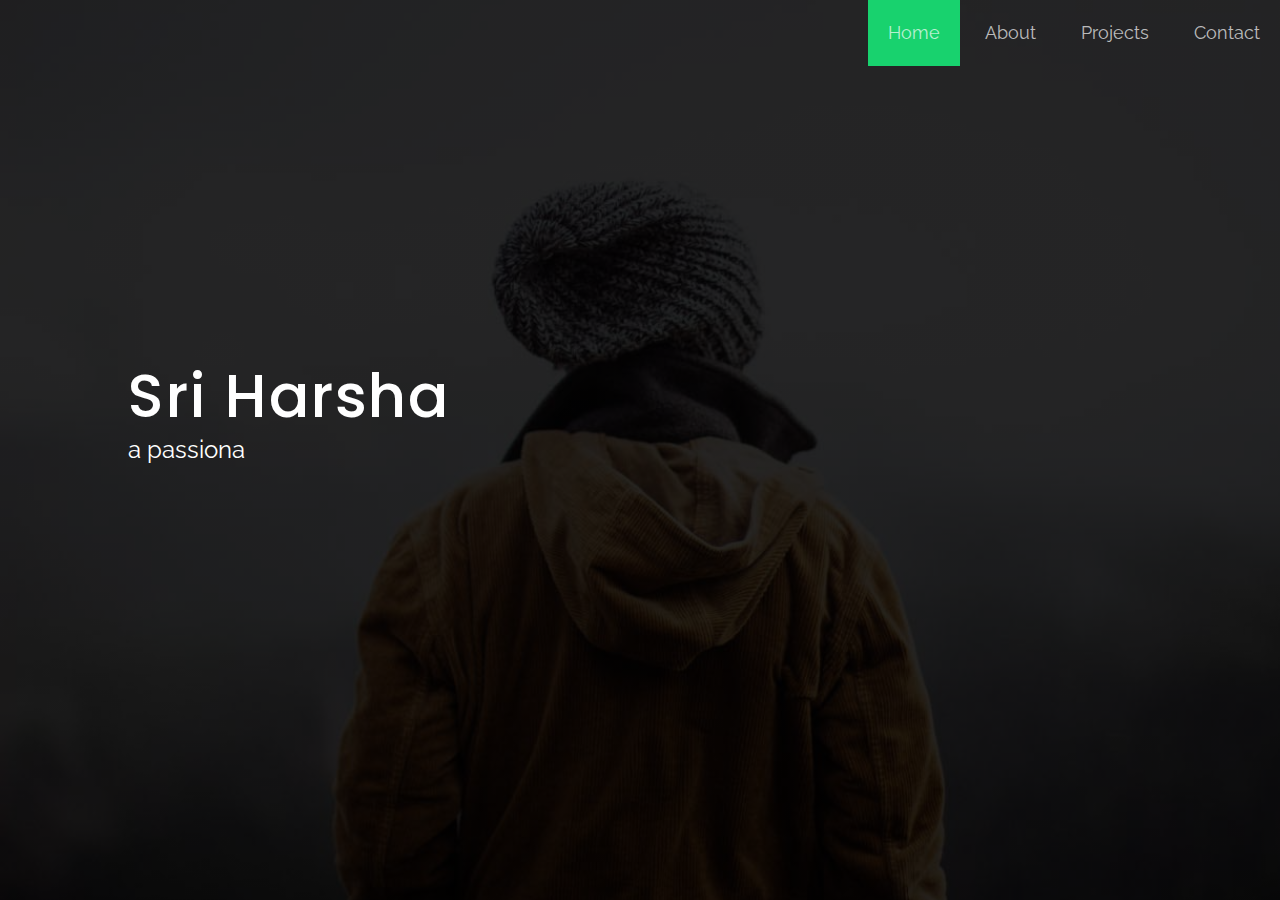
<file: index.html>
<!DOCTYPE html>
<html lang="en">
<head>
    <meta charset="UTF-8">
    <meta http-equiv="X-UA-Compatible" content="IE=edge">
    <meta name="viewport" content="width=device-width, initial-scale=1.0">
    <meta name="google" content="notranslate">
    <meta http-equiv="Content-Language" content="en">
    <meta name="description" content="SriHarsha Vajapeyayajula Portfolio website.">
    <link rel="stylesheet" href="https://cdn.jsdelivr.net/npm/bootstrap@5.1.3/dist/css/bootstrap.min.css">
    <link rel="stylesheet" href="assets/css/style.css">
    <link rel="apple-touch-icon" sizes="180x180" href="assets/faicon/apple-touch-icon.png">
    <link rel="icon" type="image/png" sizes="32x32" href="assets/faicon/favicon-32x32.png">
    <link rel="icon" type="image/png" sizes="16x16" href="assets/faicon/favicon-16x16.png">
    <link rel="manifest" href="assets/faicon/site.webmanifest">
    <title>SriHarsha | Portfolio</title>
</head>
<body onload="typeWriter()" lang="en">
    <div class="hide-nav-icon" onclick="openNav()">
        <div class="upper"></div>
        <div class="mid"></div>
        <div class="lower"></div>
    </div>
    <div id="myNav" class="overlay">
        <a href="javascript:void(0)" class="closebtn" onclick="closeNav()">&times;</a>
        <div class="overlay-content">
            <button class="hide-nav-link active home" onclick="loadContent(event,'home')">Home</button>
            <button class="hide-nav-link about" onclick="loadContent(event,'about')">About</button>
            <button class="hide-nav-link projects" onclick="loadContent(event,'projects')">Projects</button>
            <button class="hide-nav-link contact" onclick="loadContent(event,'contact')">Contact</button>
        </div>
    </div>
    <div class="nav-bar">
        <button class="navlink active home" onclick="loadContent(event,'home')">Home</button>
        <button class="navlink about" onclick="loadContent(event,'about')">About</button>
        <button class="navlink projects" onclick="loadContent(event,'projects')">Projects</button>
        <button class="navlink contact" onclick="loadContent(event,'contact')">Contact</button>
    </div>
    <div id="arrow" onclick="topFunction()">
        <div id="top-btn">
            <div class="bar" id="bar1"></div>
            <div class="bar" id="bar3"></div>
        </div>
    </div>
    <div id="home" class="content">
        <div class="bg-text">
            <h1>Sri Harsha</h1>
            <p id="typewrite"></p>
        </div>
    </div>

    <div id="about" class="content">
        <div class="container" id="profile">
            <h2 id="about-heading">About</h2>
            <div class="row">
                <div class="col-lg-3 py-5">
                    <img class="img-fluid mt-3" src="assets/imgs/ab-img.png" alt="">
                </div>
                <div class="col-lg-9">
                    <h3 id="job-title">Web/Software Developer</h3>
                    <p id="about-desc">A passionate Computer Science and Engineering
                        student at IIITDM Kancheepuram, with interest in
                        Web Development and proficient in C,C++ and
                        Python</p>
                    <div class="container text-align-center">
                        <div class="row">
                            <div class="col-md-6 details p-0">
                                <div class="each-detail">
                                    <i class="bi bi-chevron-right"></i>
                                    <p class="d-inline"><strong>Birthday:&nbsp;&nbsp;</strong>3rd June, 2002</p>
                                </div>
                                <div class="each-detail">
                                    <i class="bi bi-chevron-right"></i>
                                    <p class="d-inline"><strong>Website:&nbsp;&nbsp;</strong>https://harshavajapai.tech</p>
                                </div>
                                <div class="each-detail">
                                    <i class="bi bi-chevron-right"></i>
                                    <p class="d-inline"><strong>Phone:&nbsp;&nbsp;</strong>+91 9347777166</p>
                                </div>
                                <div class="each-detail">
                                    <i class="bi bi-chevron-right"></i>
                                    <p class="d-inline"><strong>City:&nbsp;&nbsp;</strong>Tanuku, India</p>
                                </div>
                            </div>
                            <div class="col-md-6 details p-0">
    
                                <div class="each-detail" id="email">
                                    <i class="bi bi-chevron-right"></i>
                                    <p class="d-inline"><strong>Email:&nbsp;&nbsp;</strong>ced19i043@iiitdm.ac.in</p>
                                </div>
                                <div class="each-detail">
                                    <i class="bi bi-chevron-right"></i>
                                    <p class="d-inline"><strong>Degree:&nbsp;&nbsp;</strong>Dual Degree(B.Tech+M.tech)</p>
                                </div>
                            </div>
                        </div>
                    </div>
                </div>
            </div>
        </div>
        <div class="container" id="skills">
            <h2 id="skills-heading">Skills</h2>
            <div class="row justify-content-around">
                <div class="col-6 col-lg-3">
                    <h4>Languages</h4>
                    <div class="each-skill">
                        <h6>C</h6>
                        <progress id="c-lang" value="90" max="100"></progress>
                    </div>
                    <div class="each-skill">
                        <h6>C++</h6>
                        <progress id="cpp" value="80" max="100"></progress>
                    </div>
                    <div class="each-skill">
                        <h6>Python</h6>
                        <progress id="python" value="85" max="100"></progress>
                    </div>
                </div>
                <div class="col-6 col-lg-3">
                    <h4>Web Dev</h4>
                    <div class="each-skill">
                        <h6>HTML</h6>
                        <progress id="html" value="90" max="100"></progress>
                    </div>
                    <div class="each-skill">
                        <h6>CSS</h6>
                        <progress id="css" value="80" max="100"></progress>
                    </div>
                    <div class="each-skill">
                        <h6>JavaScript</h6>
                        <progress id="js" value="90" max="100"></progress>
                    </div>
                    <div class="each-skill">
                        <h6>MySQL</h6>
                        <progress id="sql" value="90" max="100"></progress>
                    </div>
                    <div class="each-skill">
                        <h6>NodeJs</h6>
                        <progress id="nodejs" value="90" max="100"></progress>
                    </div>
                </div>
                <div class="col-6 col-lg-3">
                    <h4>Frameworks</h4>
                    <div class="each-skill">
                        <h6>Git</h6>
                        <progress id="git" value="90" max="100"></progress>
                    </div>
                    <div class="each-skill">
                        <h6>GitHub</h6>
                        <progress id="github" value="90" max="100"></progress>
                    </div>
                </div>
                <div class="col-6 col-lg-3">
                    <h4>Softskills</h4>
                    <div class="each-skill">
                        <h6>TeamPlayer</h6>
                        <progress id="teamplayer" value="90" max="100"></progress>
                    </div>
                    <div class="each-skill">
                        <h6>Problem Solving</h6>
                        <progress id="problemSolving" value="90" max="100"></progress>
                    </div>
                </div>
            </div>
        </div>
        <div class="container" id="education">
            <h2 id="edu-heading">Education</h2>
            <div class="down-arrow" onclick="showcontent(event)" title="Click Here">
                <div class="down-btn">
                    <div class="down-bar down-bar1"></div>
                    <div class="down-bar down-bar2"></div>
                </div>
            </div>
            <div id="hidden-education" class="toggle-display">
                <div id="straight-line">
                    <div>
                        <div id="time-line-circle1"></div>
                        <div id="college-edu-outer" class="outer-edu">
                            <div id="college-edu" class="edu">
                                <h5>IIITDM Kancheepuram</h3>
                                    <p style="margin: 0px;">Computer Science and Engineering</p>
                                    <p style="margin: 0px;">2019 - <em>present</em> | Chennai,India.</p>
                                    <p style="margin: 0px;">Current CGPA - 8.04</p>
                            </div>
                            <div id="right-pointer1"></div>
                        </div>
                    </div>
                    <div>
                        <div id="time-line-circle2"></div>
                        <div id="inter-edu-outer" class="outer-edu">
                            <div id="inter-edu" class="edu">
                                <h5>Tirumal Junior College</h3>
                                    <p style="margin: 0px;">Intermediate</p>
                                    <p style="margin: 0px;">2017 - 2019 | Rajahmundry,India.</p>
                                    <p style="margin: 0px;">CGPA - 10.0</p>
                            </div>
                            <div id="left-pointer1"></div>
                        </div>
                    </div>
                    <div>
                        <div id="time-line-circle3"></div>
                        <div id="school-edu-outer" class="outer-edu">
                            <div id="school-edu" class="edu">
                                <h5>Roots School of Essencial Faculties</h3>
                                    <p style="margin: 0px;">High School</p>
                                    <p style="margin: 0px;">2017 | Tanuku,India.</p>
                                    <p style="margin: 0px;">CGPA - 10.0</p>
                            </div>
                            <div id="right-pointer2"></div>
                        </div>
                    </div>
                </div>
            </div>
        </div>
    </div>

    <div id="projects" class="content">
        <div id="outer-container" class="container-fluid">
            <div id="inner-container" class="container-fluid">
                <h1>Projects</h1>
                <div class="row"> 
                    <div class="col-md-4 project-cards mb-3">
                        <div class="card">
                            <img src="./assets/imgs/shareme.jpg" class="card-img-top" alt="ShareMe website">
                            <div class="card-body">
                                <h5 class="card-title">ShareMe</h5>
                                <p class="card-text">Designed a Social Media website, where you can share your photos.
                                    This web app was built in HTML, CSS, Bootstrap, NodeJs, MySQL.
                                </p>
                                <a target="_blank" href="https://share-me1.herokuapp.com/" class="btn">Visit <i class="bi bi-box-arrow-up-right"></i> </a>
                            </div>
                        </div>
                    </div>
                    <div class="col-md-4 project-cards mb-3">
                        <div class="card">
                            <img src="./assets/imgs/parnikatutorials.jpg" class="card-img-top" alt="Parnika tutorials website">
                            <div class="card-body">
                                <h5 class="card-title">Parnika Tutorials</h5>
                                <p class="card-text">This website is a study guide for computer science
                                courses and contains well written, well explained
                                concepts. It is built using Flask.
                                </p>
                                <a target="_blank" href="http://parnikatutorials.in/" class="btn">Visit <i class="bi bi-box-arrow-up-right"></i> </a>
                            </div>
                        </div>
                    </div>
                </div>
            </div>
        </div>
    </div>

    <div id="contact" class="content">
        <div id="outer-container" class="container-fluid">
            <div id="inner-container" class="container-fluid">
                <h1>Contact Me</h1>
                <div class="row justify-content-around">
                    <div class="col-md-5 info-cards">
                        <div class="container-fluid">
                            <div class="row justify-content-around align-items-center">
                                <div class="col-2 icon">
                                    <i class="bi bi-geo-alt"></i>
                                </div>
                                <div class="col-8">
                                    <h3>My Address</h3>
                                    <p>Tanuku, India, 534211</p>
                                </div>
                            </div>
                        </div>
                    </div>
                    <div class="col-md-5 info-cards">
                        <div class="container-fluid">
                            <div class="row justify-content-around align-items-center">
                                <div class="col-2 icon">
                                    <i class="bi bi-share"></i>
                                </div>
                                <div class="col-8">
                                    <h3>Social Profiles</h3>
                                    <p>
                                        <a class="social-links"
                                            href="https://www.linkedin.com/in/sri-harsha-vajapeyayajula-84b898187/"><i
                                                class="bi bi-linkedin"></i></a>
                                        <a class="social-links" href="https://github.com/SriHarshaVajapai"><i
                                                class="bi bi-github"></i></a>
                                        <a class="social-links" href="https://twitter.com/harshaVajapai"><i
                                                class="bi bi-twitter"></i></a>
                                        <a class="social-links" href="https://www.instagram.com/mr.st0ic._/"><i
                                                class="bi bi-instagram"></i></a>
                                    </p>
                                </div>
                            </div>
                        </div>
                    </div>
                    <div class="col-md-5 info-cards">
                        <div class="container-fluid">
                            <div class="row justify-content-around align-items-center">
                                <div class="col-2 icon">
                                    <i class="bi bi-envelope"></i>
                                </div>
                                <div class="col-8">
                                    <h3>Email Me</h3>
                                    <p>harshavajapeyee4433@gmail.com</p>
                                </div>
                            </div>
                        </div>
                    </div>
                    <div class="col-md-5 info-cards">
                        <div class="container-fluid">
                            <div class="row justify-content-around align-items-center">
                                <div class="col-2 icon">
                                    <i class="bi bi-telephone"></i>
                                </div>
                                <div class="col-8">
                                    <h3>Phone</h3>
                                    <p>+919347777166</p>
                                </div>
                            </div>
                        </div>
                    </div>
                </div>
            </div>
        </div>
    </div>
        
    <script src="assets/js/app.js"></script>
</body>
</html>
</file>
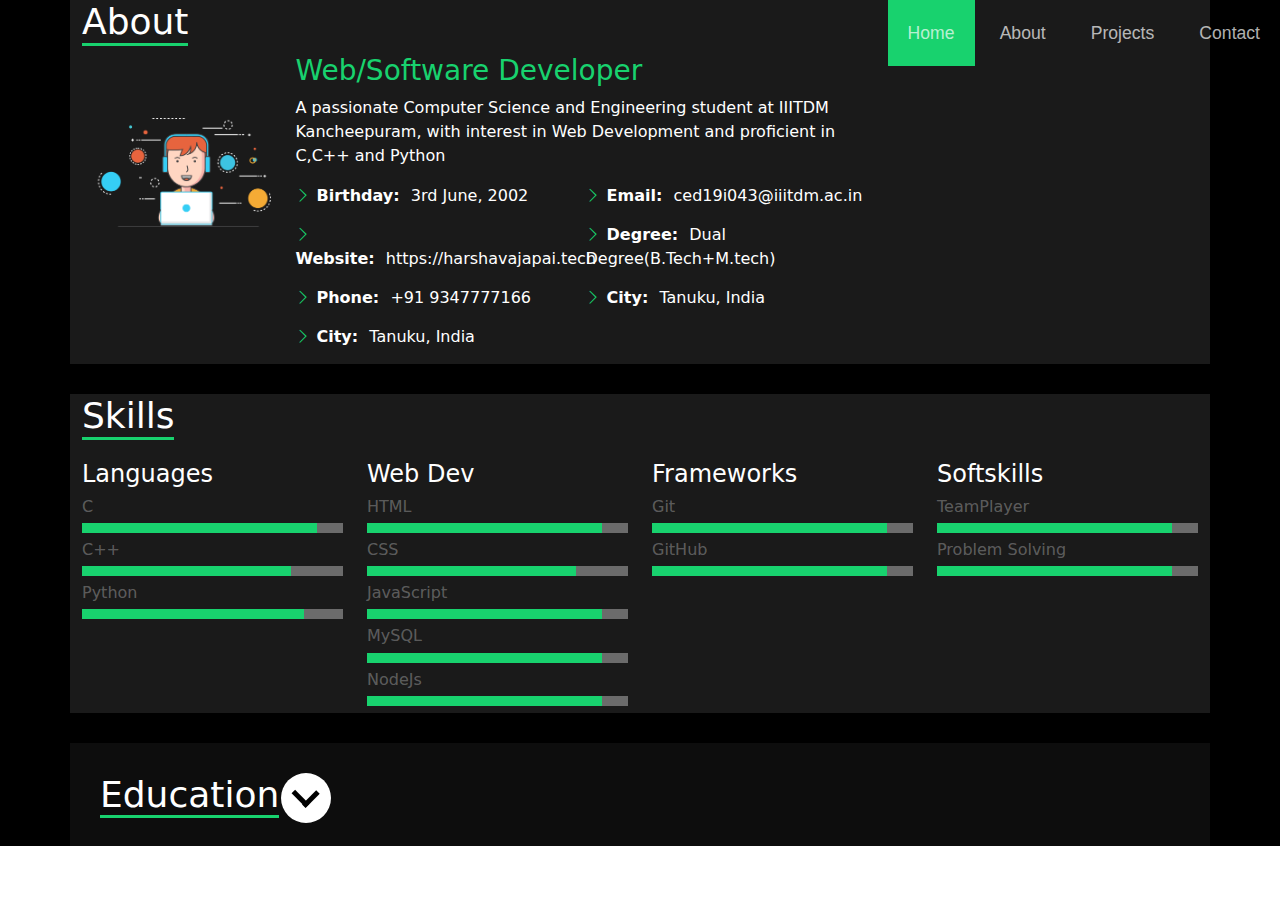
<file: test.html>
<!DOCTYPE html>
<html lang="en">
<head>
    <meta charset="UTF-8">
    <meta http-equiv="X-UA-Compatible" content="IE=edge">
    <meta name="viewport" content="width=device-width, initial-scale=1.0">
    <meta name="google" content="notranslate">
    <meta http-equiv="Content-Language" content="en">
    <meta name="description" content="SriHarsha Vajapeyayajula Portfolio website.">
    <link rel="stylesheet" href="https://cdn.jsdelivr.net/npm/bootstrap@5.1.3/dist/css/bootstrap.min.css">
    <link rel="stylesheet" href="assets/css/test.css">
    <link rel="apple-touch-icon" sizes="180x180" href="assets/faicon/apple-touch-icon.png">
    <link rel="icon" type="image/png" sizes="32x32" href="assets/faicon/favicon-32x32.png">
    <link rel="icon" type="image/png" sizes="16x16" href="assets/faicon/favicon-16x16.png">
    <link rel="manifest" href="assets/faicon/site.webmanifest">
    <title>SriHarsha | Portfolio</title>
</head>
<body>
        <div class="hide-nav-icon" onclick="openNav()">
            <div class="upper"></div>
            <div class="mid"></div>
            <div class="lower"></div>
        </div>
        <div id="myNav" class="overlay">
            <a href="javascript:void(0)" class="closebtn" onclick="closeNav()">&times;</a>
            <div class="overlay-content">
                <button class="hide-nav-link active home" onclick="loadContent(event,'home')">Home</button>
                <button class="hide-nav-link about" onclick="loadContent(event,'about')">About</button>
                <button class="hide-nav-link projects">Projects</button>
                <button class="hide-nav-link contact" onclick="loadContent(event,'contact')">Contact</button>
            </div>
        </div>
        <div class="nav-bar">
            <button class="navlink active home" onclick="loadContent(event,'home')">Home</button>
            <button class="navlink about" onclick="loadContent(event,'about')">About</button>
            <button class="navlink projects">Projects</button>
            <button class="navlink contact" onclick="loadContent(event,'contact')">Contact</button>
        </div>
        <div id="arrow" onclick="topFunction()">
            <div id="top-btn">
                <div class="bar" id="bar1"></div>
                <div class="bar" id="bar3"></div>
            </div>
        </div>
    <div id="about" class="content">
        <div class="container" id="profile">
            <h2 id="about-heading">About</h2>
            <div class="row">
                <div class="col-lg-3 py-5">
                    <img class="img-fluid mt-3" src="assets/imgs/ab-img.png" alt="">
                </div>
                <div class="col-lg-9">
                    <h3 id="job-title">Web/Software Developer</h3>
                    <p id="about-desc">A passionate Computer Science and Engineering
                    student at IIITDM Kancheepuram, with interest in
                    Web Development and proficient in C,C++ and
                    Python</p>
                    <div class="container text-align-center">
                        <div class="row">
                            <div class="col-md-6 details p-0">
                                <div class="each-detail">
                                    <i class="bi bi-chevron-right"></i>
                                    <p class="d-inline"><strong>Birthday:&nbsp;&nbsp;</strong>3rd June, 2002</p>
                                </div>
                                <div class="each-detail">
                                    <i class="bi bi-chevron-right"></i>
                                    <p class="d-inline"><strong>Website:&nbsp;&nbsp;</strong>https://harshavajapai.tech</p>
                                </div>
                                <div class="each-detail">
                                    <i class="bi bi-chevron-right"></i>
                                    <p class="d-inline"><strong>Phone:&nbsp;&nbsp;</strong>+91 9347777166</p>
                                </div>
                                <div class="each-detail">
                                    <i class="bi bi-chevron-right"></i>
                                    <p class="d-inline"><strong>City:&nbsp;&nbsp;</strong>Tanuku, India</p>
                                </div>
                            </div>
                            <div class="col-md-6 details p-0">
                                
                                <div class="each-detail" id="email">
                                    <i class="bi bi-chevron-right"></i>
                                    <p class="d-inline"><strong>Email:&nbsp;&nbsp;</strong>ced19i043@iiitdm.ac.in</p>
                                </div>
                                <div class="each-detail">
                                    <i class="bi bi-chevron-right"></i>
                                    <p class="d-inline"><strong>Degree:&nbsp;&nbsp;</strong>Dual Degree(B.Tech+M.tech)</p>
                                </div>
                                <div class="each-detail">
                                    <i class="bi bi-chevron-right"></i>
                                    <p class="d-inline"><strong>City:&nbsp;&nbsp;</strong>Tanuku, India</p>
                                </div>  
                            </div>
                        </div>
                    </div>
                </div>
            </div>
        </div>
        <div class="container" id="skills">
            <h2 id="skills-heading">Skills</h2>
            <div class="row justify-content-around">
                <div class="col-6 col-lg-3">
                    <h4>Languages</h4>
                    <div class="each-skill">
                        <h6>C</h6>
                        <progress id="c-lang" value="90" max="100"></progress>
                    </div>
                    <div class="each-skill">
                        <h6>C++</h6>
                        <progress id="cpp" value="80" max="100"></progress>
                    </div>  
                    <div class="each-skill">
                        <h6>Python</h6>
                        <progress id="python" value="85" max="100"></progress>
                    </div>
                </div>
                <div class="col-6 col-lg-3">
                    <h4>Web Dev</h4>
                    <div class="each-skill">
                        <h6>HTML</h6>
                        <progress id="html" value="90" max="100"></progress>
                    </div>
                    <div class="each-skill">
                        <h6>CSS</h6>
                        <progress id="css" value="80" max="100"></progress>
                    </div>
                    <div class="each-skill">
                        <h6>JavaScript</h6>
                        <progress id="js" value="90" max="100"></progress>
                    </div>
                    <div class="each-skill">
                        <h6>MySQL</h6>
                        <progress id="sql" value="90" max="100"></progress>
                    </div>
                    <div class="each-skill">
                        <h6>NodeJs</h6>
                        <progress id="nodejs" value="90" max="100"></progress>
                    </div>
                </div>
                <div class="col-6 col-lg-3">
                    <h4>Frameworks</h4>
                    <div class="each-skill">
                        <h6>Git</h6>
                        <progress id="git" value="90" max="100"></progress>
                    </div>
                    <div class="each-skill">
                        <h6>GitHub</h6>
                        <progress id="github" value="90" max="100"></progress>
                    </div>
                </div>
                <div class="col-6 col-lg-3">
                    <h4>Softskills</h4>
                    <div class="each-skill">
                        <h6>TeamPlayer</h6>
                        <progress id="teamplayer" value="90" max="100"></progress>
                    </div>
                    <div class="each-skill">
                        <h6>Problem Solving</h6>
                        <progress id="problemSolving" value="90" max="100"></progress>
                    </div>
                </div>
            </div>
        </div>
        <div class="container mb-5" id="education">
            <h2 id="edu-heading">Education</h2>
            <div class="down-arrow" onclick="showcontent(event)">
                <div class="down-btn">
                    <div class="down-bar down-bar1"></div>
                    <div class="down-bar down-bar2"></div>
                </div>
            </div>
            <div id="hidden-education" class="toggle-display">
                <div id="straight-line">
                    <div>
                        <div id="time-line-circle1"></div>
                        <div id="college-edu-outer" class="outer-edu">
                            <div id="college-edu" class="edu">
                                <h5>IIITDM Kancheepuram</h3>
                                    <p style="margin: 0px;">Computer Science and Engineering</p>
                                    <p style="margin: 0px;">2019 - <em>present</em> | Chennai,India.</p>
                                    <p style="margin: 0px;">Current CGPA - 7.86</p>
                            </div>
                            <div id="right-pointer1"></div>
                        </div>
                    </div>
                    <div>
                        <div id="time-line-circle2"></div>
                        <div id="inter-edu-outer" class="outer-edu">
                            <div id="inter-edu" class="edu">
                                <h5>Tirumal Junior College</h3>
                                    <p style="margin: 0px;">Intermediate</p>
                                    <p style="margin: 0px;">2017 - 2019 | Rajahmundry,India.</p>
                                    <p style="margin: 0px;">CGPA - 10.0</p>
                            </div>
                            <div id="left-pointer1"></div>
                        </div>
                    </div>
                    <div>
                        <div id="time-line-circle3"></div>
                        <div id="school-edu-outer" class="outer-edu">
                            <div id="school-edu" class="edu">
                                <h5>Roots School of Essencial Faculties</h3>
                                    <p style="margin: 0px;">High School</p>
                                    <p style="margin: 0px;">2017 | Tanuku,India.</p>
                                    <p style="margin: 0px;">CGPA - 10.0</p>
                            </div>
                            <div id="right-pointer2"></div>
                        </div>
                    </div>
                </div>
            </div>
        </div>
    </div>
    <script src="assets/js/app.js"></script>
</body>
</html>
</file>
<file: assets/css/style.css>
@import url('https://fonts.googleapis.com/css2?family=Poppins:wght@700&display=swap');
@import url('https://fonts.googleapis.com/css2?family=Raleway:wght@300&display=swap');
@import url('https://fonts.googleapis.com/css2?family=Raleway:wght@500&display=swap');
@import url("https://cdn.jsdelivr.net/npm/bootstrap-icons@1.3.0/font/bootstrap-icons.css");
@import url('https://fonts.googleapis.com/css2?family=Oswald:wght@300&display=swap');

body,html {
    height: 100%;
    margin: 0;
}

/* navbar styling starts */

@media (max-width:992px){
    .mid,.upper,.lower{
        width: 30px;
        height: 3px;
        background-color:rgba(255,255,255,0.7);
        margin: 5px;
    }

    .hide-nav-icon{
        float: right;
        cursor: pointer;
    }
    .nav-bar{
        display: none;
    }
}

.nav-bar{
    /* background-color: inherit; */
    width: fit-content;
    float: right;
}

.navlink{
    font-family: 'Raleway', sans-serif;
    border: none;
    outline: none;
    background-color: inherit;
    padding: 20px;
    font-size: 1.1rem;
    transition: all 0.5s ease-in-out 0s;
    color: rgba(255,255,255,0.7);
}

.navlink:hover{
    cursor: pointer;
    background-color: rgba(0,0,0,0.4);
}

.navlink.active{
    background-color: #18d26e;
}

.overlay {
    height: 100%;
    width: 100%;
    display: none;
    position: fixed;
    z-index: 1;
    top: 0;
    left: 0;
    background-color: rgb(0, 0, 0);
    background-color: rgba(0, 0, 0, 0.8);
}

.overlay-content {
    position: relative;
    top: 25%;
    width: 100%;
    margin-top: 30px;
    margin-left: 25%;
}

.overlay a {
    padding: 8px;
    text-decoration: none;
    font-size: 36px;
    color: #ffffff;
    display: block;
    transition: 0.3s;
    cursor: pointer;
}

.overlay .hide-nav-link{
    font-family: 'Raleway', sans-serif;
    border: none;
    outline: none;
    background-color: inherit;
    font-size: 36px;
    color: #ffffff;
    display: block;
    transition: 0.3s;
    cursor: pointer;
}

.hide-nav-link.active{
    background-color: #18d26e;
}


.overlay a:hover,
.overlay a:focus,.overlay .hide-nav-link:hover,
.overlay .hide-nav-link:focus {
    color: #f1f1f1;
    cursor: pointer;
}



.overlay .closebtn {
    position: absolute;
    top: 20px;
    right: 45px;
    font-size: 60px;
}

@media screen and (max-height: 450px) {
    .overlay .hide-nav-link {
        font-size: 20px
    }

    .overlay .closebtn {
        font-size: 40px;
        top: 15px;
        right: 35px;
    }
}

/* navbar styling ends */



/* top button styling start */

.bar{
    height: 5px;
    background-color: #000000;
    margin: 2px;
}

#arrow{
    position: fixed;
    bottom: 30px;
    right: 30px;
    cursor: pointer;
    background-color: #18d26e;
    width: 50px;
    height: 50px;
    border-radius: 100%;
    display: none;
    z-index: 2;
}

#bar1{
    width: 20px;
    transform: rotate(-45deg) translate(-0.5px,-3px);
}

#bar3{
    width: 20px;
    transform: rotate(45deg) translate(0px,-12.2px);
}

#top-btn{
    padding-left: 10px;
    padding-top: 20px;
    /* transform: translate(10px,20px); */
    animation-name:move_up_down;
    animation-duration: 2s;
    animation-iteration-count: infinite;
}

@keyframes move_up_down{
    0% {
        transform: translate(0px,0px);
    }
    50% {
        transform: translate(0px,-10px);
    }
    100%{
        transform: translate(0px,0px);
    }
}

/* top button styling ends */

/* Home page styling starts */

#home{
    /* The image used */
    background: linear-gradient(rgba(0,0,0,0.85),rgba(0,0,0,0.85)), url("../imgs/img_parallax.jpg");

    /* Full height */
    height: 100%;

    /* Center and scale the image nicely */
    background-position: center;
    background-repeat: no-repeat;
    background-size: cover;
    transition-delay: 1s;
}

.bg-text{
    position: absolute;
    top: 40%;
    left: 10%;
    color: white;
}

.bg-text h1{
    font-size: 60px;
    padding: 0;
    margin: 0;
    font-family: 'Poppins', sans-serif;
    letter-spacing: 1.5px;
}

@media (max-width:992px){
    .bg-text h1{
        font-size: 48px;
    }
}

.bg-text p{
    font-family: 'Raleway', sans-serif;
    padding: 0;
    margin: 0;
    font-size: 24px;
}

/* Home page styling ends */


#about {
    height: fit-content;
    padding: 80px 0px 50px 0px;
    display: none;
    background: linear-gradient(rgb(0,0,0),rgb(0,0,0));
    background-position: center;
    background-repeat: no-repeat;
    background-attachment: fixed;
    background-size: cover;
}

@media (max-width:992px){
    #about{
        height: fit-content;
    }
}

#profile{
    height: fit-content;
    background-color: rgba(255,255,255,0.09);
}

#about-heading{
    color: #ffffff;
    width: fit-content;
    border-bottom: 3px solid #18d26e;
    font-size: 2.25em;
}

#job-title{
    color: #18d26e;
}

#about-desc{
    color: #ffffff;
}

.details{
    color: #ffffff;
}

.each-detail{
    margin-bottom: 15px;
}

.bi-chevron-right{
    color: #18d26e;
}

#skills{
    margin-top: 30px;
    height: fit-content;
    background-color: rgba(255,255,255,0.09);
    padding: 10px;
}

#skills-heading{
    color: #ffffff;
    width: fit-content;
    border-bottom: 3px solid #18d26e;
    font-size: 2.25em;
    margin: 0px;
}

#skills h4{
    color: #ffffff;
    padding-top: 20px;
}

#skills h6{
    margin: 0px;
    color: rgba(255,255,255,0.3);
}

progress {
  border: none;
  width: 100%;
  height: 10px;
  background: rgba(255,255,255,0.2);
}

progress {
  color: #18d26e;
}

progress::-moz-progress-bar {
  background: rgba(255,255,255,0.2);
}

progress::-webkit-progress-value {
  background: #18d26e;
}

progress::-webkit-progress-bar {
  background: rgba(255,255,255,0.2);
}
.progress-outer{
    width: 100%;
    background-color: rgba(255,255,255,0.2);
}

.progress-inner{
    width: 1%;
    height: 10px;
    background-color: #18d26e;
}


/* ============================================= */
#edu-heading{
    color: #ffffff;
    width: fit-content;
    border-bottom: 3px solid #18d26e;
    font-size: 2.25em;
    display: inline;
}

#education{
    padding: 30px;
    margin-top: 30px;
    background-color: rgba(255,255,255,0.09);
    position: relative;
    overflow: hidden;
}

.toggle-display{
    display: none;
}

.down-btn{
    position: relative;
    top: 10px;
    left: 0px;
    animation-name:move_down_up;
    animation-duration: 2s;
    animation-iteration-count: infinite;
}

@keyframes move_down_up{
    0% {
        transform: translate(0px,0px);
    }
    50% {
        transform: translate(0px,10px);
    }
    100%{
        transform: translate(0px,0px);
    }
}

.down-arrow{
    position: absolute;
    left: 211px;
    top: 45px;
    width: 25px;
    height: 25px;
    background-color: #ffffff;
    border-radius: 100%;
    cursor: pointer;
}

.down-bar{
    height: 2px;
    background-color: #000000;
    margin: 2px;
}

.down-bar1{
    width: 10px;
    transform: rotate(45deg) translate(0.5px,-3px);
}

.down-bar2{
    width: 10px;
    transform: rotate(-45deg) translate(10px,1.8px);
}

#straight-line{
    margin-top: 50px;
    height: 650px;
    width: 1px;
    position: relative;
    left: 49%;
    background-color: #18d26e;
}

#time-line-circle1{
    height: 20px;
    width: 20px;
    border-radius: 100%;
    background-color: #18d26e;
    position: absolute;
    left: -10px;
    top: 110px;
}

#time-line-circle2{
    height: 20px;
    width: 20px;
    border-radius: 100%;
    background-color: #18d26e;
    position: absolute;
    left: -10px;
    top: 270px;
}

#time-line-circle3{
    height: 20px;
    width: 20px;
    border-radius: 100%;
    background-color: #18d26e;
    position: absolute;
    left: -10px;
    top: 445px;
}


.edu{
    padding: 10px;
    background-color: #ffffff;
    width: 400px;
    position: absolute;
    z-index: 1;
}

#college-edu{
    left: -460px;
    top: 60.5px;
}

#inter-edu{
    left: 64px;
    top: 222px;
}

#school-edu{
    left: -460px;
    top: 395.5px;
}

#right-pointer1{
    height: 20px;
    width: 20px;
    background-color: #ffffff;
    position: absolute;
    left: -70px;
    top: 110.5px;
    transform: rotate(45deg);
    z-index: 0;
}

#left-pointer1{
    height: 20px;
    width: 20px;
    background-color: #ffffff;
    position: absolute;
    left: 54px;
    top: 270.5px;
    transform: rotate(45deg);
    z-index: 0;
}

#right-pointer2{
    height: 20px;
    width: 20px;
    background-color: #ffffff;
    position: absolute;
    left: -70px;
    top: 443.5px;
    transform: rotate(45deg);
    z-index: 0;
}

@media (min-width:770px) and (max-width:992px){
    #college-edu{
        left: -310px;
        top: 50.5px;
    }

    .edu{
        width: 250px;
    }

    #inter-edu{
        left: 64px;
        top: 210px;
    }

    #school-edu{
        top: 382.5px;
        left: -310px;
    }
}

@media (max-width:770px){
    #straight-line{
        left: 20px;
    }
    #college-edu{
        left: 46px;
        top: 50.5px;
        width: 250px;
    }
    #inter-edu{
        left: 46px;
        top: 213px;
        width: 250px;
    }
    #school-edu{
        left: 46px;
        top: 377.5px;
        width: 250px;
    }

    #right-pointer1,#right-pointer2,#left-pointer1{
        left: 36px;
    }
}

/* projects page styling starts */

#projects{
    background-color: #000000;
    display: none;
    height: 100%;
}

.project-cards{
    
    background-color: #18d26e;
}

/* projects page stying ends */



/* contact page styling starts */

#contact{
    /* background: url("../imgs/contact-bg.jpg"); */
    background-color: #000000;
    display: none;
    height: 100%;
}

#outer-container{
    height: fit-content;
}

@media (max-width:770px){
    #outer-container{
        padding-top: 80px;
    }
}

#inner-container h1{
    color: white;
    width: fit-content;
    border-bottom: 3px solid #18d26e;
    font-family: 'Poppins', sans-serif;
    margin-bottom: 20px;
}

#inner-container{
    background-color: rgb(0,0,0);
    /* Full height */
    height: fit-content;
    max-height: 100%;
    padding: 20px;
}

.col-md-5{
    color: rgb(100, 100, 100);
    background: rgba(255, 255, 255, 0.1);
    margin: 10px;
}

.col-md-5 h3{
    border-bottom: 1px solid #18d26e;
    font-family: Raleway;
    max-width: fit-content;
}

.col-md-5 p{
    color: white;
}

.container-fluid{
    padding: 0px;
    overflow: hidden;
}

.icon{
    font-size: 30px;
    color: #18d26e;
    text-align: center;
}

.social-links{
    margin: 3px;
    color: #ffffff;
    text-decoration: none;
}

.social-links:hover{
    text-decoration: none;
    color: #18d26e;
}

.rotate{
    animation-name: rotate_icon;
    animation-duration: 1.5s;
}

@keyframes rotate_icon{
    0% {
        transform: rotateY(0deg);
        transform-origin: center center;
    }
    20% {
        transform: rotateY(90deg);
        transform-origin: center center;
    }
    50%{
        transform: rotateY(180deg);
        transform-origin: center center;
    }
    75%{
        transform: rotateY(270deg);
        transform-origin: center center;
    }
    100%{
        transform: rotateY(360deg);
        transform-origin: center center;
    }
}

.float-right{
    animation-name: float-card-right;
    animation-duration: 1s;
}

@keyframes float-card-right{
    0%{
        transform: translate(-400px,0px);
    }
    60%{
        transform: translate(40px,0px);
    }
    100%{
        transform:translate(0px,0px);
    }
}

.float-left{
    animation-name: float-card-left;
    animation-duration: 1s;
}

@keyframes float-card-left{
    0%{
        transform: translate(400px,0px);
    }
    60%{
        transform: translate(-40px,0px);
    }
    100%{
        transform:translate(0px,0px);
    }
}

/* contact page styling ends */
</file>
<file: assets/css/test.css>
@import url("https://cdn.jsdelivr.net/npm/bootstrap-icons@1.3.0/font/bootstrap-icons.css");
@import url('https://fonts.googleapis.com/css2?family=Poppins:wght@700&display=swap');
/* navbar styling starts */

@media (max-width:992px){
    .mid,.upper,.lower{
        width: 30px;
        height: 3px;
        background-color:rgba(255,255,255,0.7);
        margin: 5px;
    }

    .hide-nav-icon{
        float: right;
        cursor: pointer;
    }
    .nav-bar{
        display: none;
    }
}

.nav-bar{
    /* background-color: inherit; */
    width: fit-content;
    float: right;
}

.navlink{
    font-family: 'Raleway', sans-serif;
    border: none;
    outline: none;
    background-color: inherit;
    padding: 20px;
    font-size: 1.1rem;
    transition: all 0.5s ease-in-out 0s;
    color: rgba(255,255,255,0.7);
}

.navlink:hover{
    cursor: pointer;
    background-color: rgba(0,0,0,0.4);
}

.navlink.active{
    background-color: #18d26e;
}

.overlay {
    height: 100%;
    width: 100%;
    display: none;
    position: fixed;
    z-index: 1;
    top: 0;
    left: 0;
    background-color: rgb(0, 0, 0);
    background-color: rgba(0, 0, 0, 0.8);
}

.overlay-content {
    position: relative;
    top: 25%;
    width: 100%;
    margin-top: 30px;
    margin-left: 25%;
}

.overlay a {
    padding: 8px;
    text-decoration: none;
    font-size: 36px;
    color: #ffffff;
    display: block;
    transition: 0.3s;
    cursor: pointer;
}

.overlay .hide-nav-link{
    font-family: 'Raleway', sans-serif;
    border: none;
    outline: none;
    background-color: inherit;
    font-size: 36px;
    color: #ffffff;
    display: block;
    transition: 0.3s;
    cursor: pointer;
}

.hide-nav-link.active{
    background-color: #18d26e;
}


.overlay a:hover,
.overlay a:focus,.overlay .hide-nav-link:hover,
.overlay .hide-nav-link:focus {
    color: #f1f1f1;
    cursor: pointer;
}



.overlay .closebtn {
    position: absolute;
    top: 20px;
    right: 45px;
    font-size: 60px;
}

@media screen and (max-height: 450px) {
    .overlay .hide-nav-link {
        font-size: 20px
    }

    .overlay .closebtn {
        font-size: 40px;
        top: 15px;
        right: 35px;
    }
}

/* navbar styling ends */



/* top button styling start */

.bar{
    height: 5px;
    background-color: #000000;
    margin: 2px;
}

#arrow{
    position: fixed;
    bottom: 30px;
    right: 30px;
    cursor: pointer;
    background-color: #18d26e;
    width: 50px;
    height: 50px;
    border-radius: 100%;
    display: none;
    z-index: 1;
}

#bar1{
    width: 20px;
    transform: rotate(-45deg) translate(-1px,-3px);
}

#bar3{
    width: 20px;
    transform: rotate(45deg) translate(0px,-12.2px);
}

#top-btn{
    padding-left: 10px;
    padding-top: 20px;
    /* transform: translate(10px,20px); */
    animation-name:move_up_down;
    animation-duration: 2s;
    animation-iteration-count: infinite;
}

@keyframes move_up_down{
    0% {
        transform: translate(0px,0px);
    }
    50% {
        transform: translate(0px,-10px);
    }
    100%{
        transform: translate(0px,0px);
    }
}

/* top button styling ends */
#about{
    height: fit-content;
    background: linear-gradient(rgba(0,0,0,1),rgba(0,0,0,1));
    background-position: center;
    background-repeat: no-repeat;
    background-attachment: fixed;
    background-size: cover;
}

#profile{
    height: fit-content;
    background-color: rgba(255,255,255,0.1);
}

#about-heading{
    color: #ffffff;
    width: fit-content;
    border-bottom: 3px solid #18d26e;
    font-size: 2.25em;
}

#job-title{
    color: #18d26e;
}

#about-desc{
    color: #ffffff;
}

.details{
    color: #ffffff;
}

.each-detail{
    margin-bottom: 15px;
}

.bi-chevron-right{
    color: #18d26e;
}

#skills{
    margin-top: 30px;
    height: fit-content;
    background-color: rgba(255,255,255,0.1);
}

#skills-heading{
    color: #ffffff;
    width: fit-content;
    border-bottom: 3px solid #18d26e;
    font-size: 2.25em;
    margin: 0px;
}

#skills h4{
    color: #ffffff;
    padding-top: 20px;
}

#skills h6{
    margin: 0px;
    color: rgba(255,255,255,0.3);
}

progress {
  border: none;
  width: 100%;
  height: 10px;
  background: rgba(255,255,255,0.2);
}

progress {
  color: #18d26e;
}

progress::-moz-progress-bar {
  background: rgba(255,255,255,0.2);
}

progress::-webkit-progress-value {
  background: #18d26e;
}

progress::-webkit-progress-bar {
  background: rgba(255,255,255,0.2);
}
.progress-outer{
    width: 100%;
    background-color: rgba(255,255,255,0.2);
}

.progress-inner{
    width: 1%;
    height: 10px;
    background-color: #18d26e;
}


/* ============================================= */
#edu-heading{
    color: #ffffff;
    width: fit-content;
    border-bottom: 3px solid #18d26e;
    font-size: 2.25em;
    display: inline;
}

#education{
    padding: 30px;
    margin-top: 30px;
    background-color: rgba(255,255,255,0.05);
    position: relative;
}

.toggle-display{
    display: none;
}

.down-btn{
    position: relative;
    top: 24px;
    left: 6px;
    animation-name:move_down_up;
    animation-duration: 2s;
    animation-iteration-count: infinite;
}

@keyframes move_down_up{
    0% {
        transform: translate(0px,0px);
    }
    50% {
        transform: translate(0px,10px);
    }
    100%{
        transform: translate(0px,0px);
    }
}

.down-arrow{
    position: absolute;
    left: 211px;
    top: 30px;
    width: 50px;
    height: 50px;
    background-color: #ffffff;
    border-radius: 100%;
    cursor: pointer;
}

.down-bar{
    height: 5px;
    background-color: #000000;
    margin: 2px;
}

.down-bar1{
    width: 20px;
    transform: rotate(45deg) translate(-1px,-3px);
}

.down-bar2{
    width: 20px;
    transform: rotate(-45deg) translate(15px,1.8px);
}

#straight-line{
    height: 650px;
    width: 1px;
    position: relative;
    left: 49%;
    background-color: #18d26e;
}

#time-line-circle1{
    height: 20px;
    width: 20px;
    border-radius: 100%;
    background-color: #18d26e;
    position: absolute;
    left: -10px;
    top: 160px;
}

#time-line-circle2{
    height: 20px;
    width: 20px;
    border-radius: 100%;
    background-color: #18d26e;
    position: absolute;
    left: -10px;
    top: 320px;
}

#time-line-circle3{
    height: 20px;
    width: 20px;
    border-radius: 100%;
    background-color: #18d26e;
    position: absolute;
    left: -10px;
    top: 470px;
}


.edu{
    padding: 10px;
    background-color: #ffffff;
    width: 400px;
    position: absolute;
    z-index: 1;
}

#college-edu{
    left: -460px;
    top: 108.5px;
}

#inter-edu{
    left: 64px;
    top: 258px;
}

#school-edu{
    left: -460px;
    top: 425.5px;
}

#right-pointer1{
    height: 20px;
    width: 20px;
    background-color: #ffffff;
    position: absolute;
    left: -70px;
    top: 160.5px;
    transform: rotate(45deg);
}

#left-pointer1{
    height: 20px;
    width: 20px;
    background-color: #ffffff;
    position: absolute;
    left: 54px;
    top: 315.5px;
    transform: rotate(45deg);
}

#right-pointer2{
    height: 20px;
    width: 20px;
    background-color: #ffffff;
    position: absolute;
    left: -70px;
    top: 472.5px;
    transform: rotate(45deg);
}

@media (max-width:360px){
    #straight-line{
        left: 3%;
    }
    
    .edu{
        left: 40px;
        width: 250px;
    }
}

@media (min-width:770px) and (max-width:992px){
    #college-edu{
        left: -310px;
        top: 95.5px;
    }

    .edu{
        width: 250px;
    }

    #school-edu{
        top: 400.5px;
        left: -310px;
    }
}

@media (min-width:360px) and (max-width:770px){
    #straight-line{
        left: 20%;
    }
    #college-edu{
        left: 64px;
        top: 95.5px;
        width: 250px;
    }
    #inter-edu{
        left: 64px;
        top: 250px;
        width: 250px;
    }
    #school-edu{
        left: 64px;
        top: 405.5px;
        width: 250px;
    }

    #right-pointer1,#right-pointer2{
        left: 54px;
    }
}

.float-right{
    animation-name: float-card-right;
    animation-duration: 1s;
}

@keyframes float-card-right{
    0%{
        transform: translate(-400px,0px);
    }
    60%{
        transform: translate(40px,0px);
    }
    100%{
        transform:translate(0px,0px);
    }
}

.float-left{
    animation-name: float-card-left;
    animation-duration: 1s;
}

@keyframes float-card-left{
    0%{
        transform: translate(400px,0px);
    }
    60%{
        transform: translate(-40px,0px);
    }
    100%{
        transform:translate(0px,0px);
    }
}
</file>
